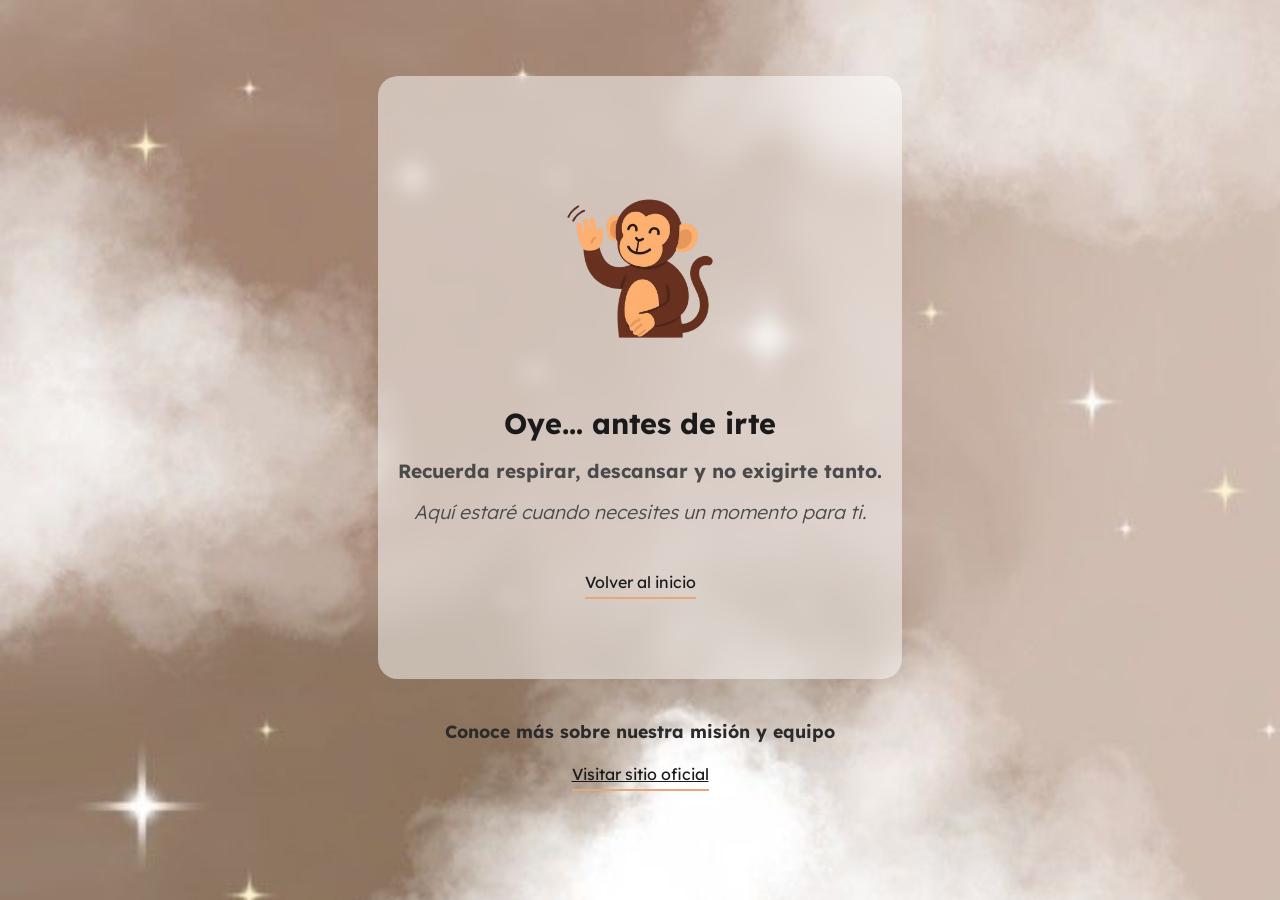
<file: final.html>
<!DOCTYPE html>
<html lang="es">
<head>
    <meta charset="UTF-8">
    <meta name="viewport" content="width=device-width, initial-scale=1.0">
    <title>¡Hasta pronto! - Monomente</title>
    <link href="https://fonts.googleapis.com/css2?family=Lexend:wght@300;400;700&display=swap" rel="stylesheet">
    <link rel="stylesheet" href="styles.css">
    <style>
        body {
            background-image: url('fondofinal.jpg') !important;
            background-size: cover !important;
            background-repeat: no-repeat !important;
        }
    </style>
</head>
<body>
    <section class="footer-farewell">
        <div class="farewell-content">
            <img src="mono-adios.png" alt="Mono despidiéndose" class="bye-monkey">
            <h2>Oye… antes de irte</h2>
            <p>Recuerda respirar, descansar y no exigirte tanto.</p>
            <p class="final-line">Aquí estaré cuando necesites un momento para ti.</p>
            <button class="btn-close-final" onclick="window.location.href='index.html'">Volver al inicio</button>
        </div>
    </section>

    <footer class="footer-info">
        <div class="footer-content">
            <p>Conoce más sobre nuestra misión y equipo</p>
            <a href="https://sites.google.com/cbslp.edu.mx/mono-mente/nosotros" class="btn-close-final" target="_blank" rel="noopener noreferrer">Visitar sitio oficial</a>
        </div>
    </footer>
</body>
</html>
</file>
<file: styles.css>
/* Configuración General */
* {
    margin: 0;
    padding: 0;
    box-sizing: border-box;
}

body {
    font-family: 'Lexend';
    background-image: url('fondo.png');
    background-size: cover;
    background-repeat: no-repeat;
    display: flex;
    justify-content: center;
    align-items: center;
    min-height: 100vh;
    overflow-x: hidden;
}


.container {
    position: relative;
    width: 110%;
    max-width: 1200px;
    padding: 10px;
}

/* Decoración de las enredaderas (Opcional si usas imagen) */
.vines {
    position: absolute;
    top: -20px;
    left: -20px;
    width: 250px;
    height: 250px;
    background-image: url('hojas-decoracion.png'); /* Sustituir con tu SVG de hojas */
    background-size: contain;
    background-repeat: no-repeat;
    z-index: -1;
}

/* Layout Principal */
.content {
    display: flex;
    align-items: center;
    justify-content: space-between;
    gap: 40px;
}

.text-section {
    flex: 1;
}

.image-section {
    flex: 1;
    display: flex;
    justify-content: center;
}

/* Tipografía */
h1 {
    font-size: 4.5rem;
    font-weight: 700;
    color: #000000;
    margin-bottom: 20px;
    line-height: 1.1;
}

p {
    font-size: 1.8rem;
    font-weight: 700;
    line-height: 1.4;
    color: #000000;
    margin-bottom: 40px;
    max-width: 500px;
}

/* Botón */
.btn-start {
    display: inline-block;
    backdrop-filter: blur(10px);
    background-color: rgba(255, 177, 121, 0.303); /* Color melón/naranja claro semi-transparente */
    color: #000000;
    text-decoration: none;
    font-weight: 700;
    font-size: 1.3rem;
    padding: 15px 40px;
    border: 1px solid #7b594641;
    border-radius: 40px; /* Bordes muy redondeados */
    
    transition: transform 0.2s, box-shadow 0.2s;
}

.btn-start:hover {
    transform: scale(1.05);
    box-shadow: 0px 6px 0px #000000;
}

.btn-start:active {
    transform: scale(0.95);
    box-shadow: 0px 1px 0px #000000;
}

.btn-next {
    display: inline-block;
    margin-top: 20px;
    background-color: #f2c6c8;
    color: #000000;
    text-decoration: none;
    font-family: 'Lexend', sans-serif;
    font-weight: 700;
    font-size: 1rem;
    padding: 14px 36px;
    border-radius: 50px;
    transition: transform 0.2s, box-shadow 0.2s;
}

.btn-next:hover {
    transform: scale(1.05);
    box-shadow: 0 6px 12px rgba(0,0,0,0.12);
}

.btn-finish {
    background-color: #92c8f7;
    color: #0f1b2c;
}

.footer-action {
    display: flex;
    justify-content: center;
    gap: 16px;
    flex-wrap: wrap;
    margin: 30px 0 20px;
}

/* Imagen de los Monos */
.monkeys-img {
    max-width: 100%;
    height: auto;
}

/* Responsivo para móviles */
@media (max-width: 768px) {
    .content {
        flex-direction: column;
        text-align: center;
    }
    
    h1 { font-size: 3rem; }
    p { font-size: 1.4rem; margin: 0 auto 30px auto; }
}
:root {
    --bg-light-green: #e1fbe5;
    --item-bg: #fbd19a4a;
    --accent-orange: #eaa97d;
    --text-color: #5e1d3d; /* Color vino de las letras */
}

body {
    font-family: 'Lexend', sans-serif;
    background-color: #ffffff;
    color: #000;
    display: flex;
    flex-direction: column;
    align-items: center;
    padding: 20px;
}

.main-header {
    text-align: center;
    margin-bottom: 15px;
}

.disclaimer { font-size: 0.7rem; font-weight: bold; margin-bottom: 15px; }
h1 { font-size: 1.8rem; margin-bottom: 5px; }
h2 { font-size: 1.2rem; font-weight: 300; }

.survey-container {
    backdrop-filter: blur(15px);
    background-color: rgba(190, 169, 137, 0.207);
    border-radius: 30px;
    border: 1px solid #02121034;
    padding: 25px;
    width: 100%;
    max-width: 450px;
}

.question-group {
    margin-bottom: 25px;
}

.question-group label {
    display: block;
    color: var(--text-color);
    font-weight: 600;
    margin-bottom: 12px;
}

/* Grillas para Emojis y Números */
.emoji-grid, .number-grid {
    display: grid;
    grid-template-columns: repeat(5, 1fr);
    gap: 10px;
}

/* Esconder el radio button real */
input[type="radio"], input[type="checkbox"] {
    display: none;
}

/* Estilo de las cajitas */
.box-option {
    background-color: var(--item-bg);
    height: 50px;
    display: flex !important;
    align-items: center;
    justify-content: center;
    border-radius: 20px;
    border: 1px solid #4533046d;
    cursor: pointer;
    font-size: 1.2rem;
}

/* Estilo de las listas (Checkboxes) */
.list-item {
    background-color: var(--item-bg);
    padding: 12px 15px;
    border-radius: 10px;
    border: 1px solid #4533046d;
    margin-bottom: 8px;
    display: flex !important;
    align-items: center;
    cursor: pointer;
}

.list-item::before {
    content: "";
    width: 18px;
    height: 18px;
    border: 2px solid var(--text-color);
    border-radius: 5px;
    margin-right: 15px;
}

/* Estados seleccionados */
input[type="radio"]:checked + .box-option,
.list-item.selected {
    background-color: var(--accent-orange);
    color: white;
    border: 2px solid var(--text-color);
}

.list-item.selected::before {
    background-color: var(--text-color);
    border-color: #ffffff;
    content: '✓';
    color: white;
    display: flex;
    align-items: center;
    justify-content: center;
    font-size: 12px;
}

/* Botones */
.btn-ready {
    width: 100%;
    backdrop-filter: blur(10px);
    background-color: rgba(255, 122, 73, 0.325);
    border: solid 1px #eaa97d;
    padding: 15px;
    border-radius: 30px;
    color: var(--text-color);
    font-family: 'Lexend';
    font-weight: bold;
    font-size: 1.1rem;
    cursor: pointer;
    margin-top: 10px;
}

.btn-continue {
    margin-top: 30px;
    backdrop-filter: blur(5px);
    background-color: rgba(36, 221, 138, 0.251);
    border: 2px solid #023e024f;
    color: #004e20e7;
    padding: 10px 40px;
    border-radius: 30px;
    font-family: 'Lexend';
    font-size: 1.2rem;
    box-shadow: 0 0 10px rgba(46, 204, 113, 0.4);
}

.footer-note {
    font-size: 0.6rem;
    text-align: center;
    margin-top: 10px;
    opacity: 0.7;
}

/* Estilos para tips.html */
.tips-header {
    text-align: center;
    margin-bottom: 40px;
}

.main-icon img {
    width: 150px;
    height: auto;
}

.tips-grid {
    display: grid;
    grid-template-columns: repeat(auto-fit, minmax(300px, 1fr));
    gap: 20px;
    max-width: 1200px;
    margin: 0 auto;
}

.tip-card {
    background-color: #f9f9f9;
    border-radius: 15px;
    padding: 20px;
    text-align: center;
    box-shadow: 0 4px 8px rgba(0,0,0,0.1);
}

.tip-card p {
    font-weight: 400;
}

.subtitle {
    font-weight: 700;
}

.card-img {
    max-width: 100%;
    height: auto;
    margin-top: 10px;
}

body {
    font-family: 'Lexend', sans-serif;
    background-color: #ffffff;
    margin: 0;
    padding: 20px;
    color: #1a1a1a;
}

.tips-header {
    text-align: center;
    padding: 40px 10px;
    position: relative;
}

/* Decoraciones de las esquinas */
.decor {
    position: absolute;
    width: 100px;
    height: 100px;
    background-color: #4ed9b6; /* Verde de la imagen */
    border-radius: 40% 60% 70% 30% / 40% 50% 60% 50%;
    z-index: -1;
}
.decor-tl { top: -20px; left: -20px; }
.decor-tr { top: -20px; right: -20px; }

h1 { font-size: 1.5rem; margin-bottom: 20px; }
.subtitle { font-size: 1.1rem; max-width: 400px; margin: 0 auto; }

.main-icon img { width: 80px; margin-bottom: 10px; }

/* El Mosaico Mágico */
.tips-grid {
    display: grid;
    grid-template-columns: repeat(auto-fit, minmax(300px, 1fr));
    gap: 20px;
    max-width: 1000px;
    margin: 40px auto;
}

/* Estilo Base de las Tarjetas */
.tip-card {
    backdrop-filter: blur(15px);
    padding: 25px;
    border-radius: 30px;
    border: 1px solid rgba(0,0,0,0.1);
    display: flex;
    flex-direction: column;
    justify-content: center;
}

.tip-card h3 {
    margin-top: 0;
    font-size: 1.2rem;
    margin-bottom: 15px;
}

.tip-card p {
    line-height: 1.5;
    font-size: 1rem;
    margin-bottom: 10px;
}

.card-img {
    width: 120px;
    align-self: center;
    margin-top: 15px;
}

/* Colores de las Tarjetas */
.card-green  { background-color: rgba(131, 255, 210, 0.181); }
.card-brown  { background-color: rgba(255, 110, 13, 0.19); }
.card-purple { background-color: rgba(119, 45, 255, 0.301); }
.card-pink   { background-color: rgba(185, 0, 92, 0.251); }
.card-yellow { background-color: rgba(255, 232, 85, 0.227); }
.card-cyan   { background-color: rgba(7, 241, 253, 0.193); }

/* Ajustes para Celular */
@media (max-width: 600px) {
    .tips-grid {
        grid-template-columns: 1fr; /* Una sola columna en móvil */
    }
    
    h1 { font-size: 1.3rem; }
    
    .tip-card {
        border-radius: 50px;
    }

}
.footer-farewell {
    display: flex;
    justify-content: center;
    align-items: center;
    padding: 80px 20px;
    text-align: center;
    backdrop-filter: blur(10px);
    background-color: rgba(255, 255, 255, 0.5);
    border-radius: 20px;
    /* Animación suave al cargar */
    animation: fadeIn 1.5s ease-in-out;
}

.farewell-content {
    max-width: 500px;
}

.bye-monkey {
    width: 400px;
    margin-bottom: 20px;
    mix-blend-mode: multiply;
    /* Animación de balanceo suave */
    animation: wave 2s infinite ease-in-out;
}

.footer-farewell h2 {
    font-size: 1.8rem;
    font-weight: 700;
    margin-bottom: 15px;
    color: #1a1a1a;
}

.footer-farewell p {
    font-size: 1.2rem;
    line-height: 1.6;
    color: #4a4a4a;
    margin-bottom: 5px;
}

.final-line {
    font-weight: 300;
    font-style: italic;
    margin-top: 10px;
}

.btn-close-final {
    margin-top: 40px;
    background: none;
    border: none;
    border-bottom: 2px solid #e6a77b;
    font-family: 'Lexend';
    font-size: 1rem;
    cursor: pointer;
    color: #1a1a1a;
    padding-bottom: 5px;
    transition: opacity 0.3s;
}

.btn-close-final:hover {
    opacity: 0.6;
}

.footer-info {
    display: flex;
    justify-content: center;
    align-items: center;
    padding: 40px 20px;
    text-align: center;
}

.footer-content {
    max-width: 500px;
    width: 100%;
}

.footer-info p {
    margin-bottom: 20px;
    font-size: 1.1rem;
    color: #2b2b2b;
}

.footer-info .btn-close-final {
    margin-top: 0;
}

/* Animaciones */
@keyframes fadeIn {
    from { opacity: 0; transform: translateY(10px); }
    to { opacity: 1; transform: translateY(0); }
}

@keyframes wave {
    0%, 100% { transform: rotate(0deg); }
    50% { transform: rotate(10deg); }
}
/* --- Ajustes para Celular (Pantallas menores a 768px) --- */
@media (max-width: 768px) {
    
    /* 1. Ajuste para la página de inicio (Monos) */
    .content {
        flex-direction: column; /* Pone los monos debajo del texto */
        text-align: center;
        padding: 20px;
    }

    h1 {
        font-size: 2.5rem !important; /* Texto más pequeño para que no se corte */
    }

    p {
        font-size: 1.2rem !important;
        max-width: 100%;
    }

    /* 2. Ajuste para la Encuesta */
    .survey-container {
        width: 95%; /* Que ocupe casi todo el ancho */
        padding: 15px;
    }

    .emoji-grid, .number-grid {
        gap: 5px; /* Menos espacio entre botones */
    }

    .box-option {
        font-size: 1rem;
        height: 45px;
    }

    /* 3. Ajuste para los Tips (Grid) */
    .tips-grid {
        grid-template-columns: 1fr; /* Una sola tarjeta por fila */
        padding: 10px;
    }

    /* 4. Ajuste para la Despedida */
    .footer-farewell h2 {
        font-size: 1.5rem;
    }
    
    .bye-monkey {
        width: 300px;
    }
}
</file>
